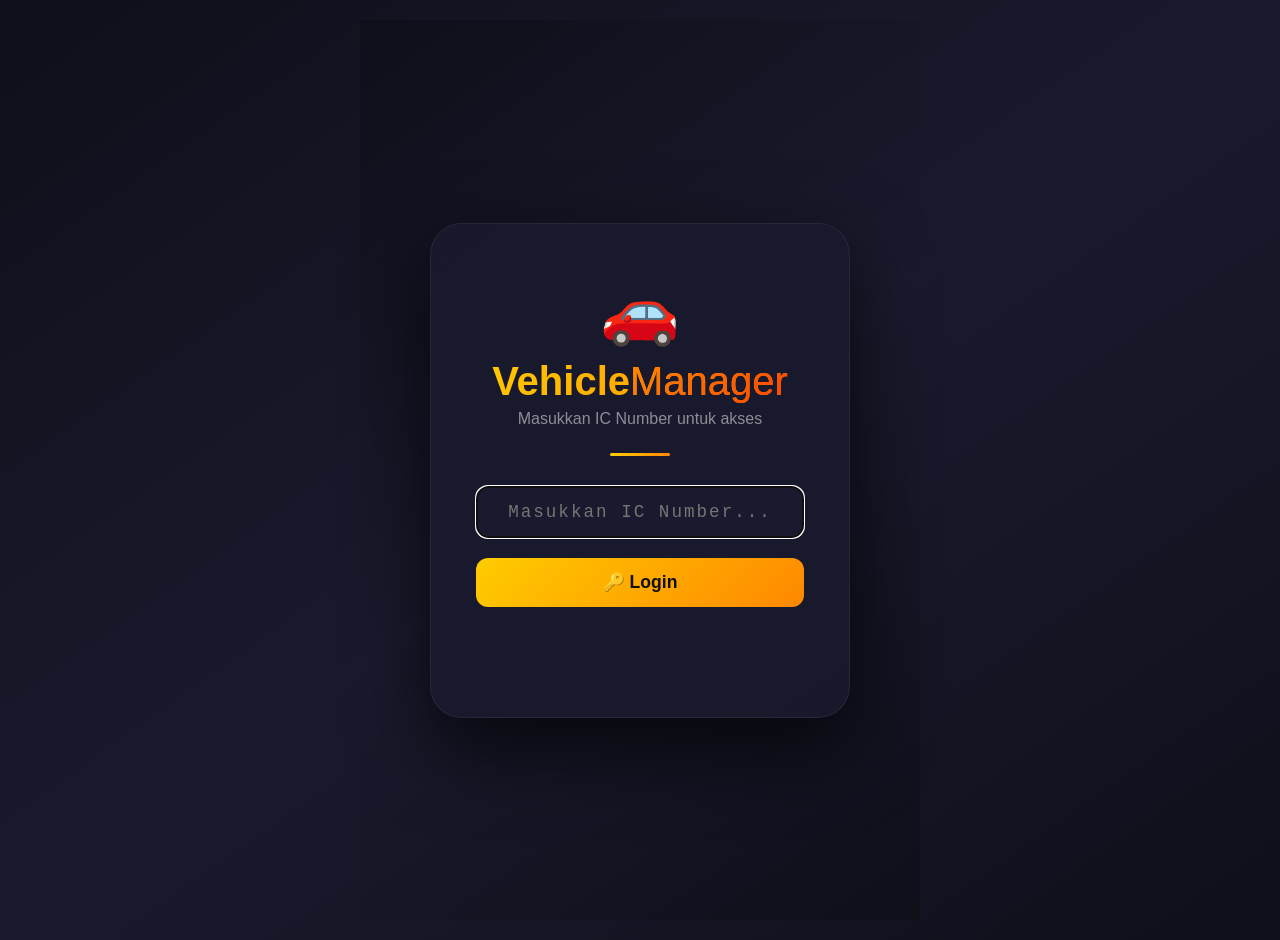
<file: index.html>
<!DOCTYPE html>
<html lang="ms">
<head>
    <meta charset="UTF-8">
    <meta name="viewport" content="width=device-width, initial-scale=1.0, maximum-scale=1.0, user-scalable=no">
    <title>Vehicle Manager</title>
    <link rel="stylesheet" href="style.css">
    <link rel="manifest" href="manifest.json">
    <meta name="theme-color" content="#1a1a2e">
    <style>
        /* ===== GATE STYLES ===== */
        .gate-wrapper {
            min-height: 100vh;
            min-height: 100dvh;
            background: linear-gradient(145deg, #0f0f1a 0%, #1a1a2e 50%, #0f0f1a 100%);
            display: flex;
            align-items: center;
            justify-content: center;
            padding: 20px;
        }

        .gate-card {
            background: rgba(26, 26, 46, 0.85);
            backdrop-filter: blur(20px);
            -webkit-backdrop-filter: blur(20px);
            border-radius: 32px;
            padding: 40px 32px;
            max-width: 420px;
            width: 100%;
            border: 1px solid rgba(255,255,255,0.06);
            box-shadow: 0 30px 80px rgba(0,0,0,0.7);
            text-align: center;
        }

        .gate-icon {
            font-size: 4rem;
            display: block;
            margin-bottom: 8px;
            animation: float 3s ease-in-out infinite;
        }

        .gate-card h1 {
            font-size: 2.2rem;
            font-weight: 800;
            margin: 0;
            font-family: 'Segoe UI', Arial, sans-serif;
        }

        .gate-card h1 .color-asli {
            background: linear-gradient(135deg, #ffcc00 0%, #ff8800 100%);
            -webkit-background-clip: text;
            -webkit-text-fill-color: transparent;
        }

        .gate-card h1 .color-busker {
            background: linear-gradient(135deg, #ff8800 0%, #ff4400 100%);
            -webkit-background-clip: text;
            -webkit-text-fill-color: transparent;
        }

        .gate-subtitle {
            color: rgba(255,255,255,0.4);
            font-size: 0.9rem;
            margin-top: 4px;
            font-family: Arial, sans-serif;
        }

        .gate-divider {
            width: 60px;
            height: 3px;
            background: linear-gradient(90deg, #ffcc00, #ff8800);
            border-radius: 10px;
            margin: 24px auto 30px;
        }

        .gate-user {
            font-size: 0.8rem;
            color: rgba(255,255,255,0.3);
            margin-bottom: 20px;
        }

        .gate-user span {
            color: #ffcc00;
            font-weight: 600;
        }

        /* ===== GATE BUTTONS ===== */
        .gate-buttons {
            display: flex;
            flex-direction: column;
            gap: 14px;
        }

        .gate-btn {
            display: flex;
            align-items: center;
            justify-content: space-between;
            padding: 18px 22px;
            border-radius: 16px;
            border: 1px solid rgba(255,255,255,0.06);
            background: rgba(255,255,255,0.03);
            color: white;
            cursor: pointer;
            transition: all 0.3s ease;
            text-decoration: none;
            text-align: left;
            min-height: 70px;
        }

        .gate-btn:hover {
            transform: translateY(-2px);
            border-color: rgba(255,255,255,0.12);
            background: rgba(255,255,255,0.06);
            box-shadow: 0 8px 30px rgba(0,0,0,0.3);
        }

        .gate-btn:active {
            transform: scale(0.97);
        }

        .gate-btn .gb-left {
            display: flex;
            align-items: center;
            gap: 14px;
        }

        .gate-btn .gb-icon {
            font-size: 2rem;
            width: 48px;
            height: 48px;
            border-radius: 12px;
            display: flex;
            align-items: center;
            justify-content: center;
            flex-shrink: 0;
        }

        .gate-btn .gb-icon.input-icon {
            background: rgba(255,204,0,0.12);
        }

        .gate-btn .gb-icon.users-icon {
            background: rgba(100,200,255,0.12);
        }

        .gate-btn .gb-content .gb-label {
            font-size: 1rem;
            font-weight: 600;
            display: block;
        }

        .gate-btn .gb-content .gb-desc {
            font-size: 0.75rem;
            color: rgba(255,255,255,0.35);
            display: block;
            margin-top: 2px;
        }

        .gate-btn .gb-arrow {
            font-size: 1.2rem;
            color: rgba(255,255,255,0.2);
            transition: all 0.3s ease;
        }

        .gate-btn:hover .gb-arrow {
            color: #ffcc00;
            transform: translateX(4px);
        }

        /* ===== LOGOUT ===== */
        .gate-logout {
            margin-top: 24px;
            padding-top: 20px;
            border-top: 1px solid rgba(255,255,255,0.04);
        }

        .gate-logout button {
            background: rgba(255,68,68,0.08);
            border: 1px solid rgba(255,68,68,0.1);
            color: #ff6b6b;
            padding: 10px 24px;
            border-radius: 10px;
            font-size: 0.8rem;
            font-weight: 500;
            cursor: pointer;
            transition: all 0.3s ease;
        }

        .gate-logout button:hover {
            background: rgba(255,68,68,0.15);
            border-color: rgba(255,68,68,0.2);
        }

        /* ===== ANIMATIONS ===== */
        @keyframes float {
            0%, 100% { transform: translateY(0); }
            50% { transform: translateY(-8px); }
        }

        /* ===== RESPONSIVE ===== */
        @media (max-width: 480px) {
            .gate-card {
                padding: 30px 20px;
                border-radius: 24px;
            }

            .gate-card h1 {
                font-size: 1.8rem;
            }

            .gate-btn {
                padding: 14px 16px;
                min-height: 60px;
            }

            .gate-btn .gb-icon {
                font-size: 1.5rem;
                width: 40px;
                height: 40px;
            }

            .gate-btn .gb-content .gb-label {
                font-size: 0.9rem;
            }

            .gate-icon {
                font-size: 3rem;
            }
        }
    </style>
</head>
<body>

<div class="gate-wrapper">
    <div class="gate-card">
        <!-- ===== LOGO ===== -->
        <span class="gate-icon">🚗</span>
        <h1>
            <span class="color-asli">Vehicle</span>
            <span class="color-busker">Manager</span>
        </h1>
        <p class="gate-subtitle">Sistem Pengurusan Kenderaan Peribadi</p>
        <div class="gate-divider"></div>

        <!-- ===== USER ===== -->
        <div class="gate-user">
            👤 Logged in as: <span id="userDisplay">---</span>
        </div>

        <!-- ===== BUTTONS ===== -->
        <div class="gate-buttons">
            <div class="gate-btn" onclick="goTo('input_frontpage.html')">
                <div class="gb-left">
                    <div class="gb-icon input-icon">📝</div>
                    <div class="gb-content">
                        <span class="gb-label">Input</span>
                        <span class="gb-desc">Tambah / Edit Data</span>
                    </div>
                </div>
                <span class="gb-arrow">→</span>
            </div>

            <div class="gate-btn" onclick="goTo('users.html')">
                <div class="gb-left">
                    <div class="gb-icon users-icon">👀</div>
                    <div class="gb-content">
                        <span class="gb-label">Users</span>
                        <span class="gb-desc">Lihat & Semak Data</span>
                    </div>
                </div>
                <span class="gb-arrow">→</span>
            </div>
        </div>

        <!-- ===== LOGOUT ===== -->
        <div class="gate-logout">
            <button onclick="logout()">🚪 Logout</button>
        </div>
    </div>
</div>

<script>
    // ============================================
    // CALLSIGN FUNCTION
    // ============================================
    function getCallsign(icNumber) {
        if (icNumber === '760726065607') return 'Asahan No.2';
        if (icNumber === '830808035728') return 'Asahan No.3';
        return icNumber; // fallback
    }

    // ============================================
    // CHECK LOGIN
    // ============================================
    const icNumber = sessionStorage.getItem('icNumber');
    if (!icNumber) {
        window.location.href = 'login.html';
    }

    // ============================================
    // DISPLAY CALLSIGN (BUKAN IC NUMBER)
    // ============================================
    const callsign = getCallsign(icNumber);
    document.getElementById('userDisplay').textContent = callsign;

    // ============================================
    // NAVIGATION
    // ============================================
    function goTo(page) {
        window.location.href = page;
    }

    function logout() {
        sessionStorage.removeItem('icNumber');
        window.location.href = 'login.html';
    }
</script>

</body>
</html>
</file>
<file: style.css>
/* ===== RESET & BASE ===== */
* {
  margin: 0;
  padding: 0;
  box-sizing: border-box;
}

body {
  font-family: 'Segoe UI', Tahoma, Geneva, Verdana, sans-serif;
  background: linear-gradient(145deg, #0f0f1a 0%, #1a1a2e 50%, #0f0f1a 100%);
  color: #ffffff;
  min-height: 100vh;
  min-height: 100dvh;
  padding: 16px;
  padding-bottom: 80px;
}

/* ===== HEADER ===== */
.page-header {
  display: flex;
  align-items: center;
  justify-content: space-between;
  padding: 12px 0;
  margin-bottom: 20px;
  border-bottom: 1px solid rgba(255,255,255,0.06);
}

.page-header .back-btn {
  background: rgba(255,255,255,0.08);
  border: none;
  color: white;
  padding: 10px 16px;
  border-radius: 12px;
  font-size: 0.95rem;
  cursor: pointer;
  display: flex;
  align-items: center;
  gap: 6px;
  transition: all 0.2s;
  min-height: 44px;
  min-width: 44px;
}

.page-header .back-btn:active {
  transform: scale(0.95);
}

.page-header h1 {
  font-size: 1.2rem;
  font-weight: 700;
  background: linear-gradient(135deg, #ffcc00, #ff8800);
  -webkit-background-clip: text;
  -webkit-text-fill-color: transparent;
}

.page-header .header-action {
  background: rgba(255,255,255,0.08);
  border: none;
  color: white;
  padding: 8px 14px;
  border-radius: 12px;
  font-size: 0.85rem;
  cursor: pointer;
  min-height: 44px;
}

/* ===== CARDS ===== */
.card-list {
  display: flex;
  flex-direction: column;
  gap: 12px;
  margin-bottom: 16px;
}

.card {
  background: rgba(26, 26, 46, 0.85);
  backdrop-filter: blur(20px);
  -webkit-backdrop-filter: blur(20px);
  border-radius: 16px;
  padding: 16px;
  border: 1px solid rgba(255,255,255,0.06);
  box-shadow: 0 4px 20px rgba(0,0,0,0.3);
  transition: all 0.2s;
  cursor: pointer;
}

.card:active {
  transform: scale(0.98);
}

.card-vehicle {
  display: flex;
  gap: 14px;
  align-items: flex-start;
}

.card-image {
  width: 80px;
  height: 80px;
  border-radius: 12px;
  background: rgba(255,255,255,0.05);
  flex-shrink: 0;
  overflow: hidden;
  display: flex;
  align-items: center;
  justify-content: center;
  font-size: 2.5rem;
}

.card-image img {
  width: 100%;
  height: 100%;
  object-fit: cover;
}

.card-image .placeholder {
  color: rgba(255,255,255,0.2);
}

.card-content {
  flex: 1;
  min-width: 0;
}

.card-content .plate {
  font-size: 1.1rem;
  font-weight: 700;
  color: #ffcc00;
}

.card-content .kend-id {
  font-size: 0.75rem;
  color: rgba(255,255,255,0.3);
}

.card-content .type {
  font-size: 0.85rem;
  color: rgba(255,255,255,0.6);
  margin-top: 2px;
}

.card-details {
  display: grid;
  grid-template-columns: 1fr 1fr;
  gap: 4px 12px;
  margin-top: 8px;
}

.card-details .detail {
  font-size: 0.78rem;
  color: rgba(255,255,255,0.6);
  display: flex;
  align-items: center;
  gap: 4px;
}

.card-details .detail .label {
  opacity: 0.5;
}

.card-details .detail .value {
  color: rgba(255,255,255,0.85);
}

.card-actions {
  display: flex;
  gap: 8px;
  margin-top: 10px;
  padding-top: 10px;
  border-top: 1px solid rgba(255,255,255,0.05);
  flex-wrap: wrap;
}

.card-actions .btn {
  padding: 8px 16px;
  border-radius: 10px;
  border: none;
  font-size: 0.8rem;
  font-weight: 600;
  cursor: pointer;
  transition: all 0.2s;
  min-height: 40px;
  flex: 1;
}

.card-actions .btn:active {
  transform: scale(0.95);
}

.btn-edit {
  background: rgba(255,204,0,0.15);
  color: #ffcc00;
}

.btn-history {
  background: rgba(100,200,255,0.15);
  color: #64c8ff;
}

.btn-delete {
  background: rgba(255,68,68,0.15);
  color: #ff4444;
}

/* ===== ADD BUTTONS ===== */
.add-btn {
  background: rgba(255,255,255,0.05);
  border: 2px dashed rgba(255,255,255,0.15);
  border-radius: 16px;
  padding: 20px;
  text-align: center;
  color: rgba(255,255,255,0.5);
  font-size: 1rem;
  cursor: pointer;
  transition: all 0.2s;
  min-height: 70px;
  display: flex;
  align-items: center;
  justify-content: center;
  gap: 10px;
}

.add-btn:active {
  transform: scale(0.98);
  background: rgba(255,255,255,0.08);
}

.add-btn .icon {
  font-size: 1.8rem;
}

.add-btn.primary {
  border-color: rgba(255,204,0,0.3);
  color: #ffcc00;
}

.add-btn.secondary {
  border-color: rgba(100,200,255,0.3);
  color: #64c8ff;
}

/* ===== FORMS ===== */
.form-container {
  background: rgba(26, 26, 46, 0.85);
  backdrop-filter: blur(20px);
  -webkit-backdrop-filter: blur(20px);
  border-radius: 16px;
  padding: 20px;
  border: 1px solid rgba(255,255,255,0.06);
}

.form-container .form-title {
  font-size: 1.1rem;
  font-weight: 600;
  margin-bottom: 16px;
  color: #ffcc00;
}

.form-group {
  margin-bottom: 14px;
}

.form-group label {
  display: block;
  font-size: 0.8rem;
  color: rgba(255,255,255,0.5);
  margin-bottom: 4px;
  font-weight: 500;
}

.form-group label .required {
  color: #ff4444;
}

.form-group input,
.form-group select,
.form-group textarea {
  width: 100%;
  padding: 12px 14px;
  background: rgba(255,255,255,0.05);
  border: 2px solid rgba(255,255,255,0.08);
  border-radius: 12px;
  color: white;
  font-size: 1rem;
  transition: all 0.2s;
  font-family: inherit;
  min-height: 48px;
}

.form-group input:focus,
.form-group select:focus,
.form-group textarea:focus {
  outline: none;
  border-color: #ffcc00;
  background: rgba(255,255,255,0.08);
}

.form-group input:disabled {
  opacity: 0.4;
  cursor: not-allowed;
}

.form-group textarea {
  min-height: 80px;
  resize: vertical;
}

.form-group .hint {
  font-size: 0.7rem;
  color: rgba(255,255,255,0.3);
  margin-top: 4px;
}

/* ===== IMAGE UPLOAD ===== */
.image-upload-grid {
  display: grid;
  grid-template-columns: repeat(auto-fill, minmax(80px, 1fr));
  gap: 10px;
  margin-top: 6px;
}

.image-upload-item {
  position: relative;
  aspect-ratio: 1;
  background: rgba(255,255,255,0.05);
  border: 2px dashed rgba(255,255,255,0.1);
  border-radius: 12px;
  display: flex;
  align-items: center;
  justify-content: center;
  font-size: 2rem;
  cursor: pointer;
  overflow: hidden;
  min-height: 80px;
}

.image-upload-item img {
  width: 100%;
  height: 100%;
  object-fit: cover;
}

.image-upload-item .remove {
  position: absolute;
  top: 4px;
  right: 4px;
  background: rgba(255,68,68,0.9);
  border: none;
  color: white;
  border-radius: 50%;
  width: 24px;
  height: 24px;
  font-size: 0.7rem;
  cursor: pointer;
  display: flex;
  align-items: center;
  justify-content: center;
}

.image-upload-item input[type="file"] {
  position: absolute;
  opacity: 0;
  width: 100%;
  height: 100%;
  cursor: pointer;
}

/* ===== BUTTONS ===== */
.btn-save {
  width: 100%;
  padding: 14px;
  background: linear-gradient(135deg, #ffcc00, #ff8800);
  border: none;
  border-radius: 12px;
  color: #0f0f1a;
  font-size: 1.1rem;
  font-weight: 700;
  cursor: pointer;
  transition: all 0.2s;
  margin-top: 8px;
  min-height: 52px;
}

.btn-save:active {
  transform: scale(0.97);
}

.btn-save:disabled {
  opacity: 0.5;
  cursor: not-allowed;
}

.btn-reset {
  width: 100%;
  padding: 12px;
  background: rgba(255,255,255,0.05);
  border: 2px solid rgba(255,255,255,0.08);
  border-radius: 12px;
  color: rgba(255,255,255,0.5);
  font-size: 1rem;
  cursor: pointer;
  transition: all 0.2s;
  min-height: 48px;
  margin-top: 8px;
}

.btn-reset:active {
  transform: scale(0.97);
}

/* ===== HISTORY ===== */
.history-item {
  background: rgba(255,255,255,0.03);
  border-radius: 12px;
  padding: 12px 14px;
  margin-bottom: 8px;
  border-left: 3px solid rgba(255,204,0,0.3);
}

.history-item .date {
  font-size: 0.8rem;
  color: #ffcc00;
  font-weight: 600;
}

.history-item .info {
  font-size: 0.85rem;
  color: rgba(255,255,255,0.7);
  margin-top: 2px;
}

/* ===== SCROLLBAR ===== */
::-webkit-scrollbar {
  width: 4px;
}

::-webkit-scrollbar-track {
  background: transparent;
}

::-webkit-scrollbar-thumb {
  background: rgba(255,255,255,0.2);
  border-radius: 10px;
}

/* ===== RESPONSIVE ===== */
@media (max-width: 480px) {
  body {
    padding: 12px;
    padding-bottom: 70px;
  }
  
  .card-image {
    width: 60px;
    height: 60px;
    font-size: 2rem;
  }
  
  .card-content .plate {
    font-size: 1rem;
  }
  
  .card-details {
    grid-template-columns: 1fr;
  }
  
  .card-actions .btn {
    font-size: 0.75rem;
    padding: 6px 12px;
    min-height: 36px;
  }
  
  .form-container {
    padding: 14px;
  }
  
  .image-upload-grid {
    grid-template-columns: repeat(auto-fill, minmax(70px, 1fr));
  }
  
  .image-upload-item {
    min-height: 70px;
  }
}

@media (min-width: 768px) {
  body {
    max-width: 600px;
    margin: 0 auto;
    padding: 20px;
  }
}

/* ===== UTILITY ===== */
.text-center { text-align: center; }
.text-muted { color: rgba(255,255,255,0.4); }
.text-gold { color: #ffcc00; }
.mt-8 { margin-top: 8px; }
.mt-16 { margin-top: 16px; }
.mb-8 { margin-bottom: 8px; }
.mb-16 { margin-bottom: 16px; }
.flex { display: flex; }
.flex-center { display: flex; align-items: center; justify-content: center; }
.gap-8 { gap: 8px; }
.gap-12 { gap: 12px; }

/* Toast Notification */
.toast {
  position: fixed;
  bottom: 20px;
  left: 50%;
  transform: translateX(-50%);
  background: rgba(26, 26, 46, 0.95);
  backdrop-filter: blur(20px);
  padding: 12px 24px;
  border-radius: 12px;
  border: 1px solid rgba(255,204,0,0.2);
  color: white;
  font-size: 0.9rem;
  z-index: 9999;
  min-width: 200px;
  text-align: center;
  box-shadow: 0 10px 40px rgba(0,0,0,0.5);
  animation: slideUp 0.3s ease;
}

.toast.success { border-color: rgba(0,200,83,0.3); }
.toast.error { border-color: rgba(255,68,68,0.3); }

@keyframes slideUp {
  from { opacity: 0; transform: translateX(-50%) translateY(20px); }
  to { opacity: 1; transform: translateX(-50%) translateY(0); }
}
</file>
